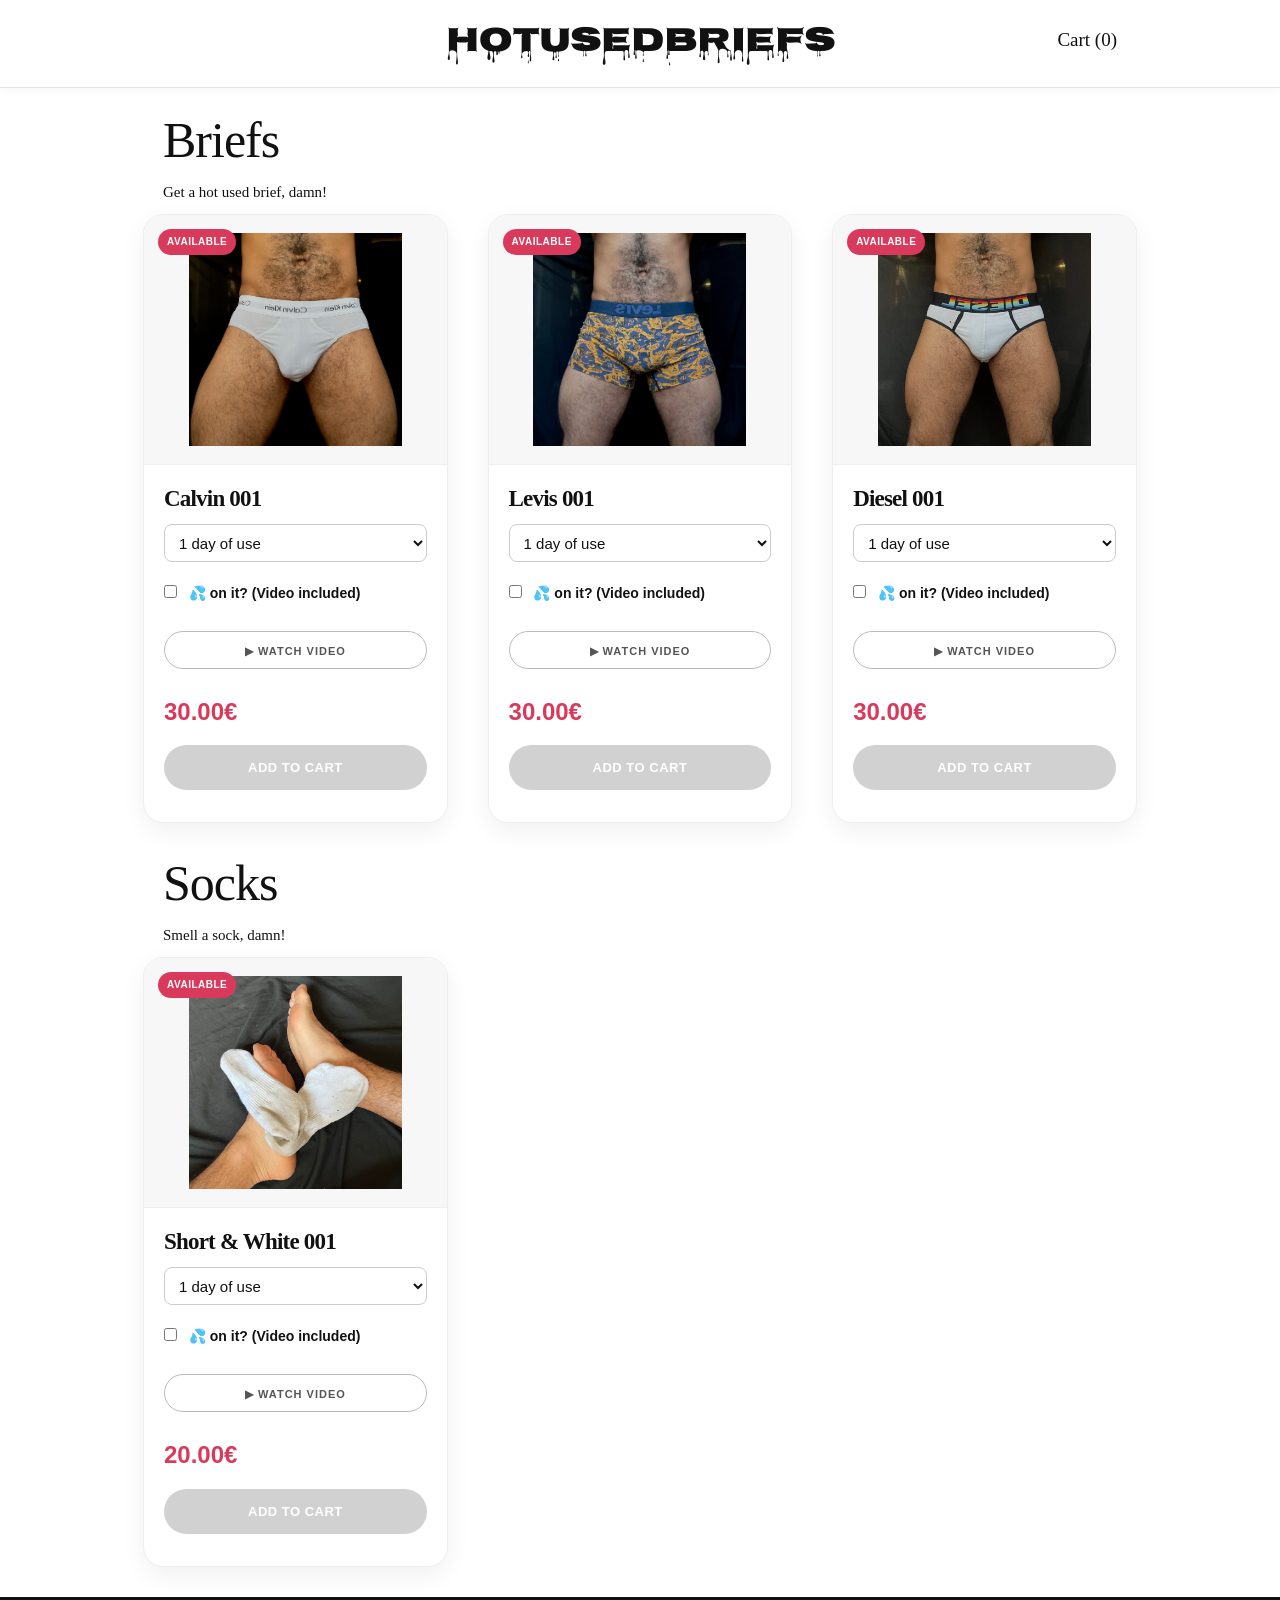
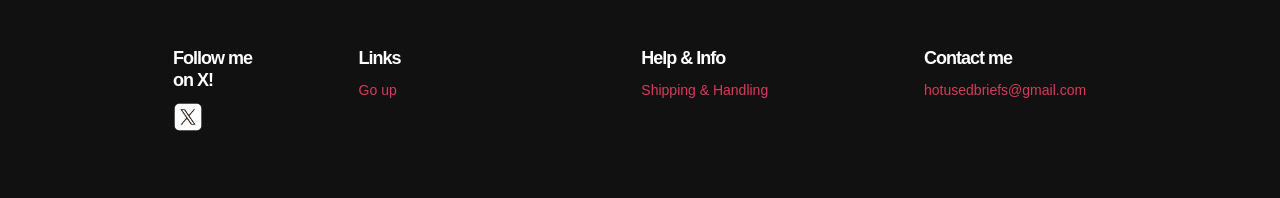
<file: index.html>
<!DOCTYPE html>
<html lang="en">

    <head>
        <meta charset="UTF-8">
        <meta name="viewport" content="width=device-width, initial-scale=1.0">
        <meta http-equiv="X-UA-Compatible" content="ie=edge">
        <title>hotusedbriefs</title>
        <link rel="icon" href="./img/briefs.png" type="image/png">

        <meta property="og:title" content="hotusedbriefs">
        <meta property="og:description" content="Get a hot used brief, damn!">
        <meta property="og:image" content="https://hotusedbriefs.com/img/briefs.png">
        <meta property="og:url" content="https://www.hotusedbriefs.com">
        <meta property="og:type" content="website">

        <link rel="preload" href="./css/normalize.css" as="style">
        <link rel="stylesheet" href="./css/normalize.css">
        <link rel="preload" href="./css/skeleton.css" as="style">
        <link rel="stylesheet" href="./css/skeleton.css">
        <link rel="stylesheet" href="./css/custom.css">
        <link rel="preconnect" href="https://fonts.googleapis.com">
        <link rel="preconnect" href="https://fonts.gstatic.com" crossorigin>
        <link href="https://fonts.googleapis.com/css2?family=Nosifer&display=swap" rel="stylesheet">
        
    </head>

    <body>
        <header class="header">
            <div class="container">
                <div class="header-content">
                    <h1 class="logo-text">HOTUSEDBRIEFS</h1>
                    <div class="cart">
                        <a href="#" id="mostrar-carrito">Cart (<span id="cantidad-carrito">0</span>)</a>
                        <div id="carrito" class="cart-dropdown">
                            <h4>My cart</h4>
                            <table id="lista-carrito">
                                <tbody></tbody>
                            </table>
                            <p id="mensaje-vacio" style="display: none;">The cart is empty.</p>
                            <div id="total-carrito" style="display: none;">
                                <p>Subtotal: <span id="total-precio">0.00€</span></p>
                            </div>
                            <div id="gastos-envio" style="display: none;">
                                <p>Shipping & Handling: <span id="total-envio">10.00€</span></p>
                            </div>
                            <div id="total-real-carrito" style="display: none;">
                                <p>Total: <span id="total-real">0.00€</span></p>
                            </div>
                            <a href="#" id="vaciar-carrito" class="button">Empty cart</a>
                            <a href="#" id="proceder-compra" class="button">Buy</a>
                            <p id="aviso-correos">By making a purchase, you agree to receive emails from hotusedbriefs@gmail.com</p>
                        </div>
                    </div>
                </div>
            </div>
        </header>

        <div id="lista-cursos" class="container">
            <div class="row"></div>

            <div class="row" style="margin-left:20px;">
                <h1 style="font-family: 'Impact';">Briefs</h1>
                <p style="font-family: Georgia; margin-top: -10px;">Get a hot used brief, damn!</p>
            </div>

            <div class="row" style="margin-top: -60px;">
               <div class="four columns">
                    <div class="card" style="height: 100%;">
                        <img src="./img/calvin001.jpg" class="imagen-curso u-full-width" 
                        onmouseout="this.src='./img/calvin001.jpg';"
                        onmouseover="this.src='./img/calvin001_over.jpg';">

                        <div class="info-card">
                            <h4>Calvin 001</h4>
                            <select class="opcion-dias">
                                <option value="30">1 day of use</option>
                                <option value="40">3 days of use</option>
                                <option value="60">7 days of use</option>
                            </select>

                            <label>
                                <input type="checkbox" class="opcion-extra">
                                💦 on it? (Video included)
                            </label>

                            <button
                                type="button"
                                class="button abrir-video"
                                data-video="./video/calvin001.mp4">
                                ▶ Watch video
                            </button>

                            <p class="precio">
                                <span class="u-pull-right precio-final">
                                    30.00€
                                </span>
                            </p>

                            <a href="#" class="u-full-width button-primary button input agregar-carrito" data-id="001">
                                Add to cart
                            </a>
                        </div>
                    </div>
                </div>

                <div class="four columns">
                    <div class="card" style="height: 100%;">
                        <img src="./img/levis001.jpg" class="imagen-curso u-full-width" 
                        onmouseout="this.src='./img/levis001.jpg';"
                        onmouseover="this.src='./img/levis001_over.jpg';">

                        <div class="info-card">
                            <h4>Levis 001</h4>
                            <select class="opcion-dias">
                                <option value="30">1 day of use</option>
                                <option value="40">3 days of use</option>
                                <option value="60">7 days of use</option>
                            </select>

                            <label>
                                <input type="checkbox" class="opcion-extra">
                                💦 on it? (Video included)
                            </label>

                            <button
                                type="button"
                                class="button abrir-video"
                                data-video="./video/levis001.mp4">
                                ▶ Watch video
                            </button>

                            <p class="precio">
                                <span class="u-pull-right precio-final">
                                    30.00€
                                </span>
                            </p>

                            <a href="#" class="u-full-width button-primary button input agregar-carrito" data-id="002">
                                Add to cart
                            </a>
                        </div>
                    </div>
                </div>

                <div class="four columns">
                    <div class="card" style="height: 100%;">
                        <img src="./img/diesel001.jpg" class="imagen-curso u-full-width" 
                        onmouseout="this.src='./img/diesel001.jpg';"
                        onmouseover="this.src='./img/diesel001_over.jpg';">

                        <div class="info-card">
                            <h4>Diesel 001</h4>
                            <select class="opcion-dias">
                                <option value="30">1 day of use</option>
                                <option value="40">3 days of use</option>
                                <option value="60">7 days of use</option>
                            </select>

                            <label>
                                <input type="checkbox" class="opcion-extra">
                                💦 on it? (Video included)
                            </label>

                            <button
                                type="button"
                                class="button abrir-video"
                                data-video="./video/diesel001.mp4">
                                ▶ Watch video
                            </button>

                            <p class="precio">
                                <span class="u-pull-right precio-final">
                                    30.00€
                                </span>
                            </p>

                            <a href="#" class="u-full-width button-primary button input agregar-carrito" data-id="003">
                                Add to cart
                            </a>
                        </div>
                    </div>
                </div>

            </div>
                
            <div class="row" style="margin-left:20px;">
                <h1 style="font-family: 'Impact';">Socks</h1>
                <p style="font-family: Georgia; margin-top: -10px;">Smell a sock, damn!</p>
            </div>

            <div class="row" style="margin-top: -60px;">
               <div class="four columns">
                    <div class="card" style="height: 100%;">
                        <img src="./img/shortwhite001.jpg" class="imagen-curso u-full-width" 
                        onmouseout="this.src='./img/shortwhite001.jpg';"
                        onmouseover="this.src='./img/shortwhite001_over.jpg';">

                        <div class="info-card">
                            <h4>Short & White 001</h4>
                            <select class="opcion-dias">
                                <option value="20">1 day of use</option>
                                <option value="30">3 days of use</option>
                                <option value="50">7 days of use</option>
                            </select>

                            <label>
                                <input type="checkbox" class="opcion-extra">
                                💦 on it? (Video included)
                            </label>

                            <button
                                type="button"
                                class="button abrir-video"
                                data-video="./video/shortwhite001.mp4">
                                ▶ Watch video
                            </button>

                            <p class="precio">
                                <span class="u-pull-right precio-final">
                                    20.00€
                                </span>
                            </p>

                            <a href="#" class="u-full-width button-primary button input agregar-carrito" data-id="004">
                                Add to cart
                            </a>
                        </div>
                    </div>
                </div>
                </div>

        </div>

        <footer id="footer" class="footer">
            <div class="container">
                <div class="row">
                    <div>
                        <nav id="principal">
                            <h2>Follow me on X!</h2>
                            <a class="enlace" href="https://www.x.com/hotusedbriefs" target="_blank">
                                <img src="./img/x-logo.png" alt="X" style="width: 30px; height: 30px;">
                              </a>
                        </nav>
                    </div>
                    <div class="four columns">
                        <nav id="secundaria">
                            <h2>Links</h2>
                            <a class="enlace" href="#">Go up</a>
                        </nav>
                    </div>
                    <div class="four columns">
                        <nav id="secundaria">
                            <h2>Help & Info</h2>
                            <a class="enlace" href="./info/envio/">Shipping & Handling</a>
                        </nav>
                    </div>
                    <div class="four columns">
                        <nav id="secundaria">
                            <h2>Contact me</h2>
                            <a class="enlace" href="mailto:hotusedbriefs@gmail.com">hotusedbriefs@gmail.com</a>
                        </nav>
                    </div>
                </div>
            </div>


        </footer>

        <div id="videoModal" class="video-modal">
            <div class="video-modal-content">
                <span id="cerrarVideo" class="cerrar-video">&times;</span>

                <video id="videoPlayer" controls muted playsinline style="width:100%;">
                    <source src="" type="video/mp4">
                </video>
            </div>
        </div>

        <script src="./js/app.js"></script>

    </body>

</html>
</file>
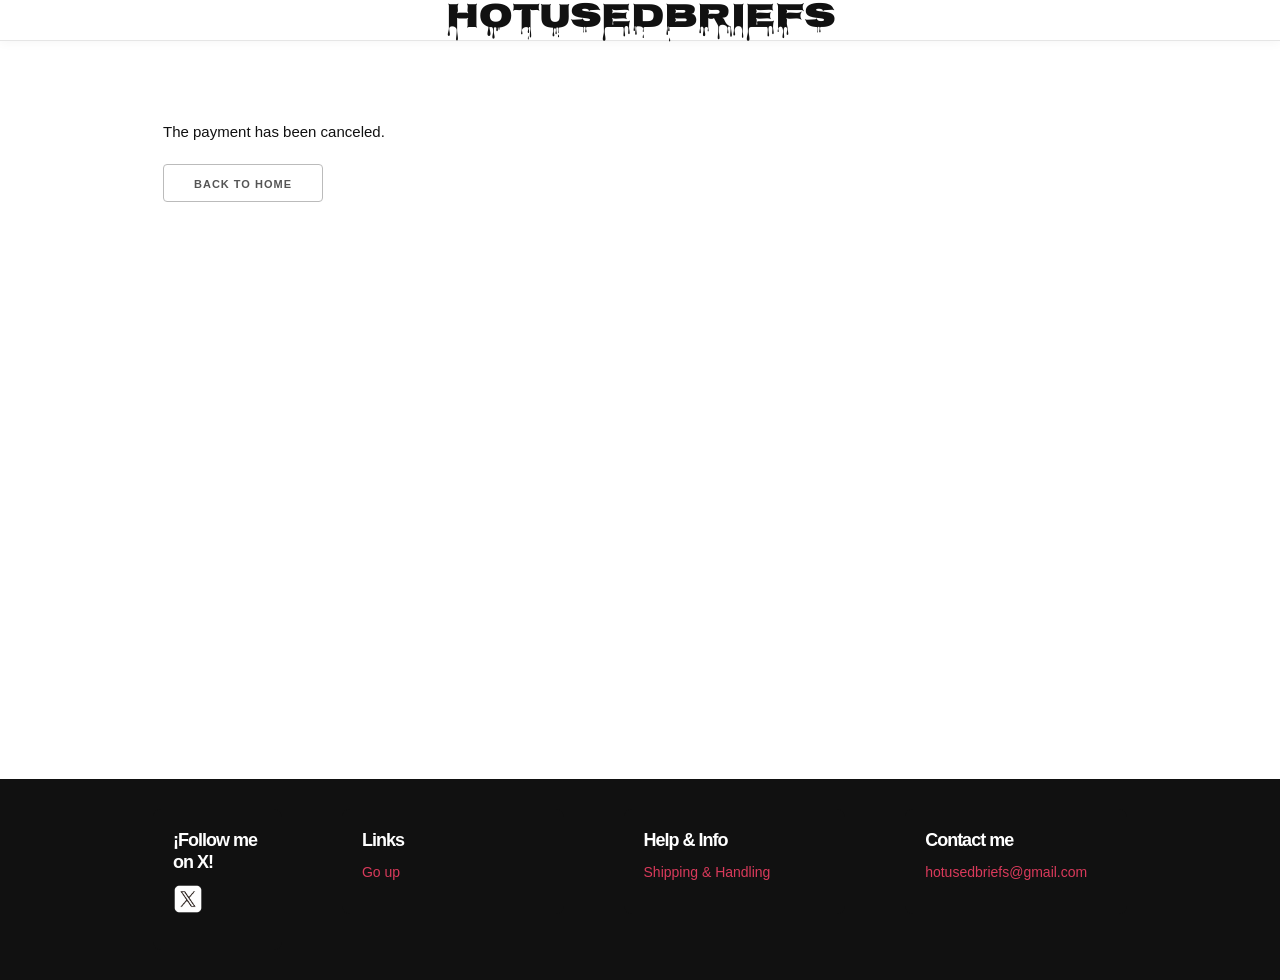
<file: cancel/index.html>
<!DOCTYPE html>
<html lang="en">

    <head>
        <meta charset="UTF-8">
        <meta name="viewport" content="width=device-width, initial-scale=1.0">
        <meta http-equiv="X-UA-Compatible" content="ie=edge">
        <title>Payment cancelled</title>
        <link rel="icon" href="/img/briefs.png" type="image/png">
        <link rel="preload" href="/css/normalize.css" as="style">
        <link rel="stylesheet" href="/css/normalize.css">
        <link rel="preload" href="/css/skeleton.css" as="style">
        <link rel="stylesheet" href="/css/skeleton.css">
        <link rel="stylesheet" href="/css/custom.css">
        <link rel="preconnect" href="https://fonts.googleapis.com">
        <link rel="preconnect" href="https://fonts.gstatic.com" crossorigin>
        <link href="https://fonts.googleapis.com/css2?family=Nosifer&display=swap" rel="stylesheet">
    </head>

    <body>
        <header class="header">
            <div class="container">
                <div class="header-content">
                    <h1 class="logo-text">HOTUSEDBRIEFS</h1>
                </div>
            </div>
        </header>

        <div class="container"><div class="message">The payment has been canceled. <br>
            <button onclick="window.location.href='/';">Back to Home</button></div>
        </div>

                <footer id="footer" class="footer">
            <div class="container">
                <div class="row">
                    <div>
                        <nav id="principal">
                            <h2>¡Follow me on X!</h2>
                            <a class="enlace" href="https://www.x.com/hotusedbriefs" target="_blank">
                                <img src="/img/x-logo.png" alt="X" style="width: 30px; height: 30px;">
                              </a>
                        </nav>
                    </div>
                    <div class="four columns">
                        <nav id="secundaria">
                            <h2>Links</h2>
                            <a class="enlace" href="#">Go up</a>
                        </nav>
                    </div>
                    <div class="four columns">
                        <nav id="secundaria">
                            <h2>Help & Info</h2>
                            <a class="enlace" href="/info/envio/">Shipping & Handling</a>
                        </nav>
                    </div>
                    <div class="four columns">
                        <nav id="secundaria">
                            <h2>Contact me</h2>
                            <a class="enlace" href="mailto:hotusedbriefs@gmail.com">hotusedbriefs@gmail.com</a>
                        </nav>
                    </div>
                </div>
            </div>
        </footer>

        <script src="/js/app.js"></script>

    </body>

</html>
</file>
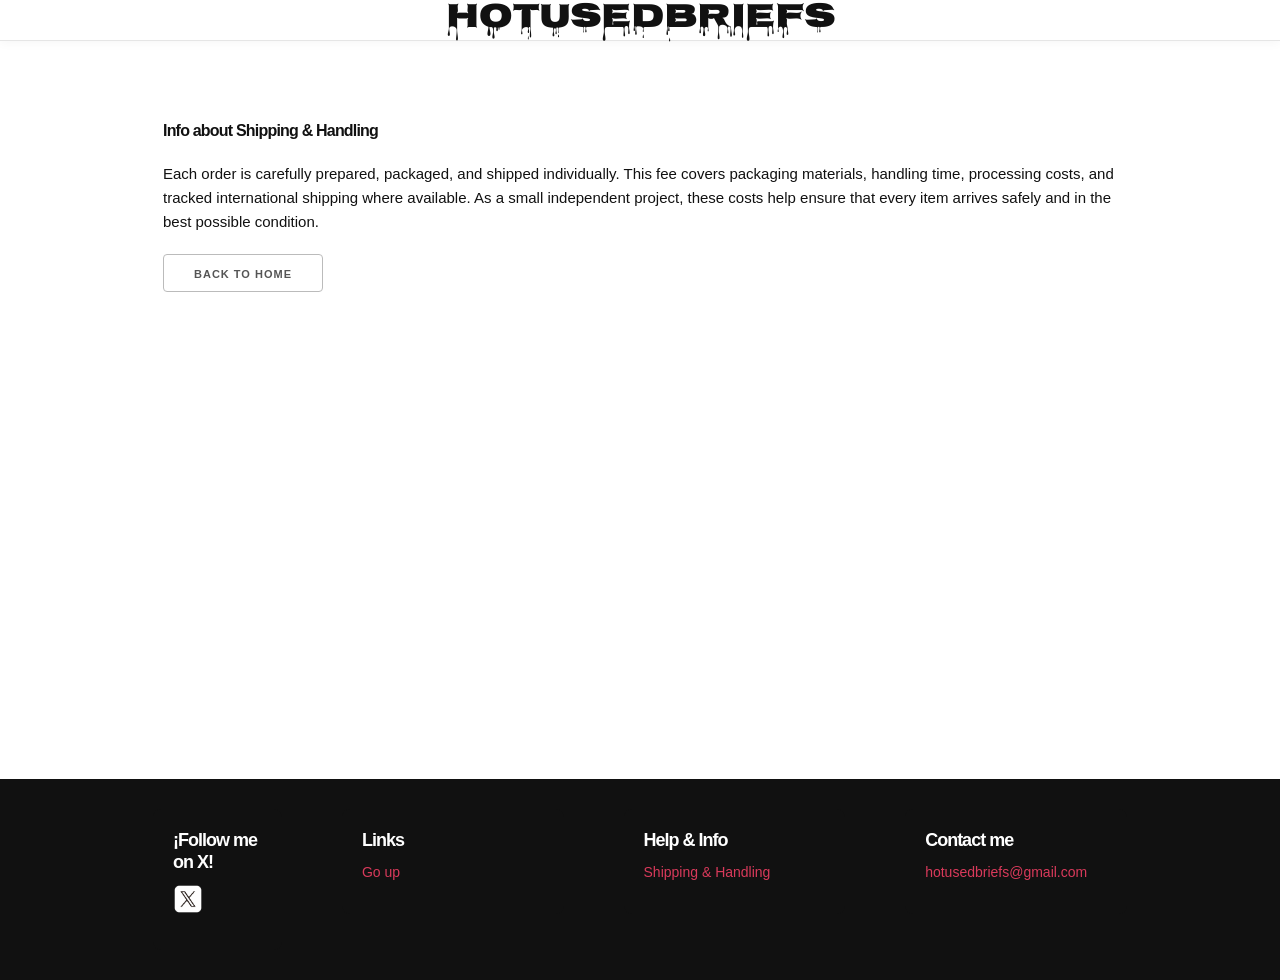
<file: info/envio/index.html>
<!DOCTYPE html>
<html lang="en">

    <head>
        <meta charset="UTF-8">
        <meta name="viewport" content="width=device-width, initial-scale=1.0">
        <meta http-equiv="X-UA-Compatible" content="ie=edge">
        <title>Info</title>
        <link rel="icon" href="/img/briefs.png" type="image/png">
        <link rel="preload" href="/css/normalize.css" as="style">
        <link rel="stylesheet" href="/css/normalize.css">
        <link rel="preload" href="/css/skeleton.css" as="style">
        <link rel="stylesheet" href="/css/skeleton.css">
        <link rel="stylesheet" href="/css/custom.css">
        <link rel="preconnect" href="https://fonts.googleapis.com">
        <link rel="preconnect" href="https://fonts.gstatic.com" crossorigin>
        <link href="https://fonts.googleapis.com/css2?family=Nosifer&display=swap" rel="stylesheet">
    </head>

    <body>
        <header class="header">
            <div class="container">
                <div class="header-content">
                    <h1 class="logo-text">HOTUSEDBRIEFS</h1>
                </div>
            </div>
        </header>

        <div class="container">
            <div class="message">
                <h4>Info about Shipping & Handling</h4>
                Each order is carefully prepared, packaged, and shipped individually. This fee covers packaging materials, handling time, processing costs, and tracked international shipping where available. As a small independent project, these costs help ensure that every item arrives safely and in the best possible condition. <br>
            <button onclick="window.location.href='/';">Back to Home</button></div>
        </div>

                <footer id="footer" class="footer">
            <div class="container">
                <div class="row">
                    <div>
                        <nav id="principal">
                            <h2>¡Follow me on X!</h2>
                            <a class="enlace" href="https://www.x.com/hotusedbriefs" target="_blank">
                                <img src="/img/x-logo.png" alt="X" style="width: 30px; height: 30px;">
                              </a>
                        </nav>
                    </div>
                    <div class="four columns">
                        <nav id="secundaria">
                            <h2>Links</h2>
                            <a class="enlace" href="#">Go up</a>
                        </nav>
                    </div>
                    <div class="four columns">
                        <nav id="secundaria">
                            <h2>Help & Info</h2>
                            <a class="enlace" href="">Shipping & Handling</a>
                        </nav>
                    </div>
                    <div class="four columns">
                        <nav id="secundaria">
                            <h2>Contact me</h2>
                            <a class="enlace" href="mailto:hotusedbriefs@gmail.com">hotusedbriefs@gmail.com</a>
                        </nav>
                    </div>
                </div>
            </div>
        </footer>

        <script src="/js/app.js"></script>

    </body>

</html>
</file>
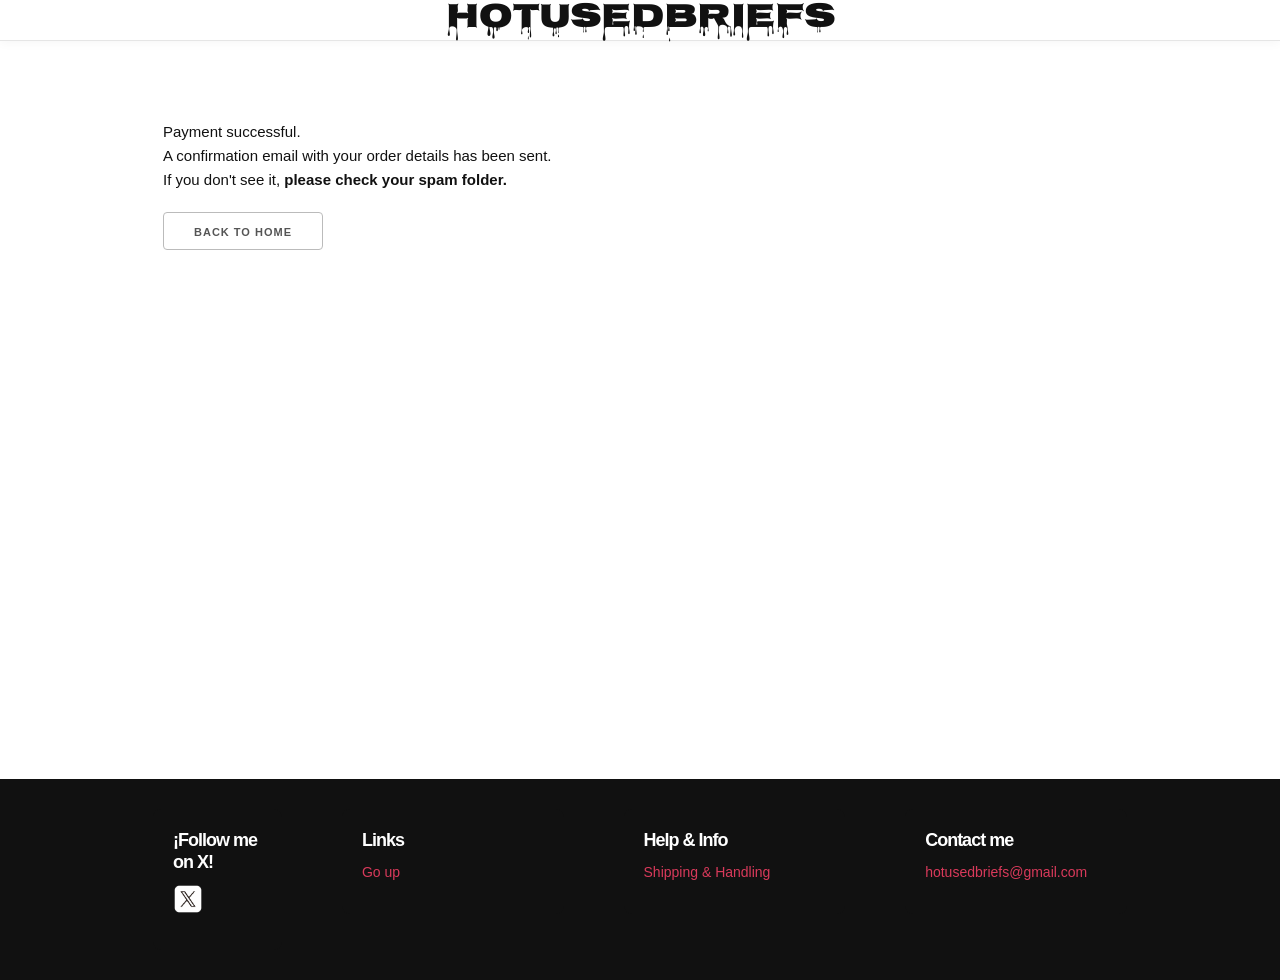
<file: success/pago/index.html>
<!DOCTYPE html>
<html lang="en">

    <head>
        <meta charset="UTF-8">
        <meta name="viewport" content="width=device-width, initial-scale=1.0">
        <meta http-equiv="X-UA-Compatible" content="ie=edge">
        <title>Payment successfull</title>
        <link rel="icon" href="/img/briefs.png" type="image/png">

        <link rel="preload" href="/css/normalize.css" as="style">
        <link rel="stylesheet" href="/css/normalize.css">
        <link rel="preload" href="/css/skeleton.css" as="style">
        <link rel="stylesheet" href="/css/skeleton.css">
        <link rel="stylesheet" href="/css/custom.css">
        <link rel="preconnect" href="https://fonts.googleapis.com">
        <link rel="preconnect" href="https://fonts.gstatic.com" crossorigin>
        <link href="https://fonts.googleapis.com/css2?family=Nosifer&display=swap" rel="stylesheet">
    </head>

    <body>
        <header class="header">
            <div class="container">
                <div class="header-content">
                    <h1 class="logo-text">HOTUSEDBRIEFS</h1>
                </div>
            </div>
        </header>

        <div class="container"><div class="message">Payment successful. <br>
A confirmation email with your order details has been sent. <br>
If you don't see it, <strong>please check your spam folder.</strong> <br>
            <button onclick="window.location.href='/';">Back to Home</button></div>
        </div>

                <footer id="footer" class="footer">
            <div class="container">
                <div class="row">
                    <div>
                        <nav id="principal">
                            <h2>¡Follow me on X!</h2>
                            <a class="enlace" href="https://www.x.com/hotusedbriefs" target="_blank">
                                <img src="/img/x-logo.png" alt="X" style="width: 30px; height: 30px;">
                              </a>
                        </nav>
                    </div>
                    <div class="four columns">
                        <nav id="secundaria">
                            <h2>Links</h2>
                            <a class="enlace" href="#">Go up</a>
                        </nav>
                    </div>
                    <div class="four columns">
                        <nav id="secundaria">
                            <h2>Help & Info</h2>
                            <a class="enlace" href="/info/envio/">Shipping & Handling</a>
                        </nav>
                    </div>
                    <div class="four columns">
                        <nav id="secundaria">
                            <h2>Contact me</h2>
                            <a class="enlace" href="mailto:hotusedbriefs@gmail.com">hotusedbriefs@gmail.com</a>
                        </nav>
                    </div>
                </div>
            </div>
        </footer>

        <script src="/js/app.js"></script>

    </body>

</html>
</file>
<file: css/skeleton.css>
/*
* Skeleton V2.0.4
* Copyright 2014, Dave Gamache
* www.getskeleton.com
* Free to use under the MIT license.
* http://www.opensource.org/licenses/mit-license.php
* 12/29/2014
*/


/* Table of contents
––––––––––––––––––––––––––––––––––––––––––––––––––
- Grid
- Base Styles
- Typography
- Links
- Buttons
- Forms
- Lists
- Code
- Tables
- Spacing
- Utilities
- Clearing
- Media Queries
*/


/* Grid
–––––––––––––––––––––––––––––––––––––––––––––––––– */
.container {
  position: relative;
  width: 100%;
  max-width: 960px;
  margin: 0 auto;
  padding: 0 20px;
  box-sizing: border-box; }
.column,
.columns {
  width: 100%;
  float: left;
  box-sizing: border-box; }

/* For devices larger than 400px */
@media (min-width: 400px) {
  .container {
    width: 85%;
    padding: 0; }
}

/* For devices larger than 550px */
@media (min-width: 550px) {
  .container {
    width: 80%; }
  .column,
  .columns {
    margin-left: 4%; }
  .column:first-child,
  .columns:first-child {
    margin-left: 0; }

  .one.column,
  .one.columns                    { width: 4.66666666667%; }
  .two.columns                    { width: 13.3333333333%; }
  .three.columns                  { width: 22%;            }
  .four.columns                   { width: 30.6666666667%; }
  .five.columns                   { width: 39.3333333333%; }
  .six.columns                    { width: 48%;            }
  .seven.columns                  { width: 56.6666666667%; }
  .eight.columns                  { width: 65.3333333333%; }
  .nine.columns                   { width: 74.0%;          }
  .ten.columns                    { width: 82.6666666667%; }
  .eleven.columns                 { width: 91.3333333333%; }
  .twelve.columns                 { width: 100%; margin-left: 0; }

  .one-third.column               { width: 30.6666666667%; }
  .two-thirds.column              { width: 65.3333333333%; }

  .one-half.column                { width: 48%; }

  /* Offsets */
  .offset-by-one.column,
  .offset-by-one.columns          { margin-left: 8.66666666667%; }
  .offset-by-two.column,
  .offset-by-two.columns          { margin-left: 17.3333333333%; }
  .offset-by-three.column,
  .offset-by-three.columns        { margin-left: 26%;            }
  .offset-by-four.column,
  .offset-by-four.columns         { margin-left: 34.6666666667%; }
  .offset-by-five.column,
  .offset-by-five.columns         { margin-left: 43.3333333333%; }
  .offset-by-six.column,
  .offset-by-six.columns          { margin-left: 52%;            }
  .offset-by-seven.column,
  .offset-by-seven.columns        { margin-left: 60.6666666667%; }
  .offset-by-eight.column,
  .offset-by-eight.columns        { margin-left: 69.3333333333%; }
  .offset-by-nine.column,
  .offset-by-nine.columns         { margin-left: 78.0%;          }
  .offset-by-ten.column,
  .offset-by-ten.columns          { margin-left: 86.6666666667%; }
  .offset-by-eleven.column,
  .offset-by-eleven.columns       { margin-left: 95.3333333333%; }

  .offset-by-one-third.column,
  .offset-by-one-third.columns    { margin-left: 34.6666666667%; }
  .offset-by-two-thirds.column,
  .offset-by-two-thirds.columns   { margin-left: 69.3333333333%; }

  .offset-by-one-half.column,
  .offset-by-one-half.columns     { margin-left: 52%; }

}


/* Base Styles
–––––––––––––––––––––––––––––––––––––––––––––––––– */
/* NOTE
html is set to 62.5% so that all the REM measurements throughout Skeleton
are based on 10px sizing. So basically 1.5rem = 15px :) */
html {
  font-size: 62.5%; }
body {
  font-size: 1.5em; /* currently ems cause chrome bug misinterpreting rems on body element */
  line-height: 1.6;
  font-weight: 400;
  font-family: "Raleway", "HelveticaNeue", "Helvetica Neue", Helvetica, Arial, sans-serif;
  color: #222; }


/* Typography
–––––––––––––––––––––––––––––––––––––––––––––––––– */
h1, h2, h3, h4, h5, h6 {
  margin-top: 0;
  margin-bottom: 2rem;
  font-weight: 300; }
h1 { font-size: 4.0rem; line-height: 1.2;  letter-spacing: -.1rem;}
h2 { font-size: 3.6rem; line-height: 1.25; letter-spacing: -.1rem; }
h3 { font-size: 3.0rem; line-height: 1.3;  letter-spacing: -.1rem; }
h4 { font-size: 2.4rem; line-height: 1.35; letter-spacing: -.08rem; }
h5 { font-size: 1.8rem; line-height: 1.5;  letter-spacing: -.05rem; }
h6 { font-size: 1.5rem; line-height: 1.6;  letter-spacing: 0; }

/* Larger than phablet */
@media (min-width: 550px) {
  h1 { font-size: 5.0rem; }
  h2 { font-size: 4.2rem; }
  h3 { font-size: 3.6rem; }
  h4 { font-size: 3.0rem; }
  h5 { font-size: 2.4rem; }
  h6 { font-size: 1.5rem; }
}

p {
  margin-top: 0; }


/* Links
–––––––––––––––––––––––––––––––––––––––––––––––––– */
a {
  color: whitesmoke; }
a:hover {
  color: #D1D1D1; }


/* Buttons
–––––––––––––––––––––––––––––––––––––––––––––––––– */
.button,
button,
input[type="submit"],
input[type="reset"],
input[type="button"] {
  display: inline-block;
  height: 38px;
  padding: 0 30px;
  color: #555;
  text-align: center;
  font-size: 11px;
  font-weight: 600;
  line-height: 38px;
  letter-spacing: .1rem;
  text-transform: uppercase;
  text-decoration: none;
  white-space: nowrap;
  background-color: transparent;
  border-radius: 4px;
  border: 1px solid #bbb;
  cursor: pointer;
  box-sizing: border-box; }
.button:hover,
button:hover,
input[type="submit"]:hover,
input[type="reset"]:hover,
input[type="button"]:hover,
.button:focus,
button:focus,
input[type="submit"]:focus,
input[type="reset"]:focus,
input[type="button"]:focus {
  color: #333;
  border-color: #888;
  outline: 0; }
.button.button-primary,
button.button-primary,
input[type="submit"].button-primary,
input[type="reset"].button-primary,
input[type="button"].button-primary {
  color: #FFF;
  background-color: #D1D1D1;
  border-color: #D1D1D1; }
.button.button-primary:hover,
button.button-primary:hover,
input[type="submit"].button-primary:hover,
input[type="reset"].button-primary:hover,
input[type="button"].button-primary:hover,
.button.button-primary:focus,
button.button-primary:focus,
input[type="submit"].button-primary:focus,
input[type="reset"].button-primary:focus,
input[type="button"].button-primary:focus {
  color: #FFF;
  background-color: #bbb;
  border-color: #bbb; }


/* Forms
–––––––––––––––––––––––––––––––––––––––––––––––––– */
input[type="email"],
input[type="number"],
input[type="search"],
input[type="text"],
input[type="tel"],
input[type="url"],
input[type="password"],
textarea,
select {
  height: 38px;
  padding: 6px 10px; /* The 6px vertically centers text on FF, ignored by Webkit */
  background-color: #fff;
  border: 1px solid #D1D1D1;
  border-radius: 4px;
  box-shadow: none;
  box-sizing: border-box; }
/* Removes awkward default styles on some inputs for iOS */
input[type="email"],
input[type="number"],
input[type="search"],
input[type="text"],
input[type="tel"],
input[type="url"],
input[type="password"],
textarea {
  -webkit-appearance: none;
     -moz-appearance: none;
          appearance: none; }
textarea {
  min-height: 65px;
  padding-top: 6px;
  padding-bottom: 6px; }
input[type="email"]:focus,
input[type="number"]:focus,
input[type="search"]:focus,
input[type="text"]:focus,
input[type="tel"]:focus,
input[type="url"]:focus,
input[type="password"]:focus,
textarea:focus,
select:focus {
  border: 1px solid #33C3F0;
  outline: 0; }
label,
legend {
  display: block;
  margin-bottom: .5rem;
  font-weight: 600; }
fieldset {
  padding: 0;
  border-width: 0; }
input[type="checkbox"],
input[type="radio"] {
  display: inline; }
label > .label-body {
  display: inline-block;
  margin-left: .5rem;
  font-weight: normal; }


/* Lists
–––––––––––––––––––––––––––––––––––––––––––––––––– */
ul {
  list-style: circle inside; }
ol {
  list-style: decimal inside; }
ol, ul {
  padding-left: 0;
  margin-top: 0; }
ul ul,
ul ol,
ol ol,
ol ul {
  margin: 1.5rem 0 1.5rem 3rem;
  font-size: 90%; }
li {
  margin-bottom: 1rem; }


/* Code
–––––––––––––––––––––––––––––––––––––––––––––––––– */
code {
  padding: .2rem .5rem;
  margin: 0 .2rem;
  font-size: 90%;
  white-space: nowrap;
  background: #F1F1F1;
  border: 1px solid #E1E1E1;
  border-radius: 4px; }
pre > code {
  display: block;
  padding: 1rem 1.5rem;
  white-space: pre; }


/* Tables
–––––––––––––––––––––––––––––––––––––––––––––––––– */
th,
td {
  padding: 12px 15px;
  text-align: left;
  border-bottom: 1px solid #E1E1E1; }
th:first-child,
td:first-child {
  padding-left: 0; }
th:last-child,
td:last-child {
  padding-right: 0; }


/* Spacing
–––––––––––––––––––––––––––––––––––––––––––––––––– */
button,
.button {
  margin-bottom: 1rem; }
input,
textarea,
select,
fieldset {
  margin-bottom: 1.5rem; }
pre,
blockquote,
dl,
figure,
table,
p,
ul,
ol,
form {
  margin-bottom: 2.5rem; }

.agregar-carrito {
    text-align: center;
}

/* Utilities
–––––––––––––––––––––––––––––––––––––––––––––––––– */
.u-full-width {
  width: 100%;
  box-sizing: border-box; }
.u-max-full-width {
  max-width: 100%;
  box-sizing: border-box; }
.u-pull-right {
  float: right; }
.u-pull-left {
  float: left; }


/* Misc
–––––––––––––––––––––––––––––––––––––––––––––––––– */
hr {
  margin-top: 3rem;
  margin-bottom: 3.5rem;
  border-width: 0;
  border-top: 1px solid #E1E1E1; }


/* Clearing
–––––––––––––––––––––––––––––––––––––––––––––––––– */

/* Self Clearing Goodness */
.container:after,
.row:after,
.u-cf {
  content: "";
  display: table;
  clear: both; }


/* Media Queries
–––––––––––––––––––––––––––––––––––––––––––––––––– */
/*
Note: The best way to structure the use of media queries is to create the queries
near the relevant code. For example, if you wanted to change the styles for buttons
on small devices, paste the mobile query code up in the buttons section and style it
there.
*/


/* Larger than mobile */
@media (min-width: 400px) {}

/* Larger than phablet (also point when grid becomes active) */
@media (min-width: 550px) {}

/* Larger than tablet */
@media (min-width: 750px) {}

/* Larger than desktop */
@media (min-width: 1000px) {}

/* Larger than Desktop HD */
@media (min-width: 1200px) {}
</file>
<file: css/custom.css>
html {
    font-size: 62.5%;
}

html, body {
    min-height: 100vh;
    margin: 0;
}

body {
    padding-top: 80px;
    background-color: #ffffff;
    display: flex;
    flex-direction: column;
    font-family: Arial, Helvetica, sans-serif;
    color: #111111;
}

h2 {
    font-size: 3rem;
}

h4 {
    font-size: 16px;
    font-weight: 700;
}

/* HEADER */

.header {
    position: fixed;
    top: 0;
    left: 0;
    width: 100%;
    background: #ffffff;
    padding: 20px 0;
    z-index: 1000;
    border-bottom: 1px solid #e5e5e5;
    box-shadow: 0 2px 10px rgba(0, 0, 0, 0.04);
}

.container {
    max-width: 1200px;
    margin: 0 auto;
    padding: 0 15px;
}

.header-content {
    display: flex;
    justify-content: space-between;
    align-items: center;
}

.logo {
    max-height: 50px;
    margin-left: 20px;
    margin-top: -5px;
}

/* CARRITO */

.cart {
    position: relative;
    margin-top: -5px;
    padding-bottom: 12px;
}

#mostrar-carrito {
    text-decoration: none;
    color: #111111;
    display: flex;
    justify-content: center;
    margin-top: 10px;
    margin-right: 20px;
    font-size: 1.9rem;
    font-family: "Bodoni MT", serif;
}

#mostrar-carrito:hover {
    color: #D93A5B;
}

/* IMPORTANTE: aquí está el carrito oculto */

#carrito {
    display: none;
    position: absolute;
    right: 0;
    top: 100%;
    z-index: 9999;
    background-color: #ffffff;
    padding: 20px;
    min-height: 100px;
    width: 500px;
    max-width: 90vw;
    max-height: 80vh;
    overflow-y: auto;
    overflow-x: hidden;
    border-radius: 16px;
    box-shadow: 0 8px 30px rgba(0, 0, 0, 0.18);
    box-sizing: border-box;
}

/* IMPORTANTE: esto hace que aparezca al pasar por encima */

.cart:hover #carrito,
#carrito:hover {
    display: block;
}

#lista-carrito {
    width: 100%;
}

#lista-carrito table,
#lista-carrito tbody,
#lista-carrito tr,
#lista-carrito td {
    max-width: 100%;
}

#aviso-correos {
    font-size: 10px;
    text-align: center;
    margin-top: 5px;
}

.borrar-curso {
    background-color: #111111;
    border-radius: 100%;
    padding: 5px 9px;
    text-decoration: none;
    text-align: center;
    color: white;
    font-weight: bold;
}

.borrar-curso:hover {
    background-color: #D93A5B;
}

ul {
    list-style: none;
}

.disminuir-cantidad,
.aumentar-cantidad {
    font-size: 12px;
    padding: 2px 6px;
    width: 30px;
    height: 30px;
    line-height: 16px;
    text-align: center;
    border-radius: 6px;
    border: 1px solid #cccccc;
    background-color: #ffffff;
    cursor: pointer;
}

.disminuir-cantidad:hover,
.aumentar-cantidad:hover {
    background-color: #111111;
    color: white;
}

#gastos-envio {
    margin-top: 0;
}

#seleccion-pais {
    margin-top: -20px;
}

#total-real-carrito {
    margin-top: -20px;
    font-weight: bold;
    font-size: 2rem;
    color: #111111;
}

.vacio {
    padding: 10px;
    background-color: #D93A5B;
    text-align: center;
    border-radius: 10px;
    color: white;
}

/* CONTENIDO */

.contenido-hero {
    margin-top: 80px;
    color: white;
}

.contenido-hero form {
    position: relative;
    margin-bottom: 0;
}

.contenido-hero form #buscador {
    height: 50px;
    margin-bottom: 0;
}

.contenido-hero form .submit-buscador {
    position: absolute;
    right: 0;
    top: 0;
    height: 100%;
    padding: 0;
    display: block;
    text-indent: -9999px;
    width: 50px;
    background-image: url(../img/lupa.png);
    background-position: right center;
    background-repeat: no-repeat;
    border: none;
}

.barra {
    padding: 20px 0;
    background: #f7f7f7;
}

.barra p {
    margin: 0;
    color: #111111;
}

#lista-cursos {
    flex: 1;
}

#lista-cursos .row {
    margin-bottom: 30px;
}

/* TARJETAS PRODUCTO */

.card {
    position: relative;
    text-align: center;
    margin-top: 15px;
    background: #ffffff;
    border: 1px solid #eeeeee;
    border-radius: 20px;
    overflow: hidden;
    box-shadow: 0 8px 25px rgba(0, 0, 0, 0.06);
    transition: transform 0.25s ease, box-shadow 0.25s ease;
    height: 100%;
}

.card:hover {
    transform: translateY(-6px);
    box-shadow: 0 14px 35px rgba(0, 0, 0, 0.12);
}

.card::before {
    content: "AVAILABLE";
    position: absolute;
    top: 14px;
    left: 14px;
    background: #D93A5B;
    color: white;
    font-size: 10px;
    font-weight: bold;
    padding: 5px 9px;
    border-radius: 999px;
    letter-spacing: 0.5px;
    z-index: 2;
}

.imagen-curso {
    width: 100%;
    height: 250px;
    display: block;
    object-fit: contain;
    background: #f7f7f7;
    padding: 18px;
    box-sizing: border-box;
    border-bottom: 1px solid #eeeeee;
}

.info-card {
    padding: 18px 20px 22px;
}

.info-card h4 {
    font-family: "Bodoni MT", serif;
    font-size: 2.3rem;
    color: #111111;
    margin-bottom: 8px;
}

.info-card p,
.card h4 {
    margin-bottom: 5px;
}

.info-card p {
    font-size: 14px;
    color: #555555;
}

.info-card .precio {
    text-decoration: none;
    font-size: 18px;
    margin: 14px 0;
}

.info-card .precio span {
    float: none;
    display: inline-block;
    font-weight: 700;
    font-size: 2.4rem;
    color: #D93A5B;
}

/* OPCIONES PRODUCTO */

.opciones-producto {
    display: block;
    margin: 12px 0;
    position: relative;
    z-index: 5;
}

.opciones-producto label {
    display: block;
    margin-bottom: 10px;
    font-size: 14px;
    color: #111111;
}

.opciones-producto select,
.opcion-dias {
    width: 100%;
    height: 38px;
    margin-top: 5px;
    margin-bottom: 10px;
    border-radius: 8px;
    border: 1px solid #cccccc;
    padding: 0 10px;
    background: white;
    box-sizing: border-box;
}

.checkbox-label,
.info-card label {
    cursor: pointer;
    display: block;
    font-size: 14px;
    margin: 10px 0;
}

.checkbox-label input,
.info-card label input {
    display: inline-block;
    width: auto;
    height: auto;
    margin-right: 8px;
    position: relative;
    z-index: 10;
    pointer-events: auto;
}

/* BOTONES */

.agregar-carrito {
    display: flex !important;
    justify-content: center;
    align-items: center;
    text-align: center;
    white-space: normal;
    min-height: 45px;
    height: auto;
    line-height: 1.2;
    margin-top: 14px;
    background-color: #111111;
    color: white;
    border: none;
    border-radius: 999px;
    font-size: 13px;
    letter-spacing: 0.5px;
    font-weight: bold;
    text-decoration: none;
    transition: background-color 0.2s ease, transform 0.2s ease;
}

.agregar-carrito:hover {
    background-color: #D93A5B;
    color: white;
    transform: scale(1.02);
}

.abrir-video {
    width: 100%;
    border-radius: 999px;
    margin-top: 8px;
}

/* SOLD OUT */

.agregar-carrito.sold,
.agregar-carrito.sold-out,
.agregar-carrito[disabled] {
    background-color: #D93A5B !important;
    color: white !important;
    cursor: not-allowed;
    pointer-events: none;
}

/* MENSAJES */

.container .message {
    margin: 40px 20px 20px 20px;
}

.container .message button {
    margin-top: 20px;
}

/* MODAL VIDEO */

.video-modal {
    display: none;
    position: fixed;
    z-index: 99999;
    left: 0;
    top: 0;
    width: 100%;
    height: 100%;
    background: rgba(0,0,0,0.85);
}

.video-modal-content {
    position: relative;
    width: 90%;
    max-width: 800px;
    margin: 60px auto;
    background: white;
    padding: 15px;
    border-radius: 12px;
}

.cerrar-video {
    position: absolute;
    top: -45px;
    right: 0;
    font-size: 40px;
    color: white;
    cursor: pointer;
    font-weight: bold;
}

/* FOOTER */

.footer {
    background-color: #111111;
    color: white;
    margin-top: auto;
    padding: 30px 0;
}

.footer .container .row {
    display: flex;
    justify-content: space-between;
    margin: 0;
}

.footer nav {
    flex: 1;
    padding: 20px;
    background-color: #111111;
    border-radius: 8px;
    box-sizing: border-box;
    margin: 0 10px;
}

.footer h2 {
    margin-bottom: 10px;
    font-size: 18px;
    font-weight: bold;
    color: white;
}

.footer p {
    margin-bottom: 10px;
    font-size: 14px;
    color: #f1f1f1;
}

.footer .enlace,
.enlace {
    display: block;
    margin-bottom: 10px;
    font-size: 14px;
    color: #D93A5B;
    text-decoration: none;
}

.enlace:hover,
.footer .enlace:hover {
    text-decoration: underline;
}

/* RESPONSIVE */

@media (min-width: 550px) {
    .card {
        text-align: left;
    }
}

@media (max-width: 768px) {
    body {
        padding-top: 75px;
    }

    .logo-text {
        font-size: clamp(1.6rem, 4vw, 3.5rem);
    }
    
    #carrito {
        width: 90vw;
        right: -10px;
    }

    .header h1 {
        font-size: 2.5rem;
    }

    .footer .container .row {
        flex-direction: column;
    }

    .footer nav {
        margin: 5px 0;
    }

    .imagen-curso {
        height: 230px;
    }
}

@media (max-width: 480px) {
    .logo {
        max-height: 42px;
        margin-left: 10px;
    }

    .logo-text {
        font-size: clamp(1.6rem, 4vw, 3.5rem);
    }

    .header h1 {
        font-size: 2.5rem;
    }

    #mostrar-carrito {
        margin-right: 10px;
        font-size: 1.6rem;
    }

    .info-card h4 {
        font-size: 2.1rem;
    }

    .imagen-curso {
        height: 220px;
    }

    .footer .container .row {
        flex-direction: column;
    }
}

.card {
    position: relative;
}

.mensaje-carrito {
    position: absolute;
    bottom: 70px;
    left: 50%;
    transform: translateX(-50%);
    background: #111;
    color: white;
    padding: 8px 14px;
    border-radius: 999px;
    font-size: 1.2rem;
    font-weight: bold;
    z-index: 20;
    animation: fadeIn .2s ease;
}

@keyframes fadeIn {
    from {
        opacity: 0;
        transform: translateX(-50%) translateY(10px);
    }
    to {
        opacity: 1;
        transform: translateX(-50%) translateY(0);
    }
}

/* HEADER DESKTOP */

.header-content {
    position: relative;
    display: flex;
    justify-content: space-between;
    align-items: center;
}

.logo-text {
    position: absolute;
    left: 50%;
    transform: translateX(-50%);
    margin: 0;
    font-family: 'Nosifer', cursive;
    font-size: 3.5rem;
    white-space: nowrap;
    color: #111;
}

/* MOBILE */

@media (max-width: 768px) {

    body {
        padding-top: 140px;
    }

    .header-content {
        display: flex;
        flex-wrap: wrap;
        justify-content: center;
        align-items: center;
    }

    .logo {
        order: 1;
        margin: 0;
        max-height: 36px;
    }

    .logo-text {
        order: 2;
        position: static;
        transform: none;
        width: 100%;
        text-align: center;
        font-size: 1.4rem;
        margin-top: 5px;
        letter-spacing: 0;
    }

    .cart {
        order: 3;
        width: 100%;
        text-align: center;
        margin-top: 5px;
        padding-bottom: 0;
    }

    #mostrar-carrito {
        justify-content: center;
        margin: 0;
        font-size: 1.5rem;
    }

    #carrito {
        left: 50%;
        right: auto;
        transform: translateX(-50%);
        width: 92vw;
    }
}

@media (max-width: 480px) {

    .logo-text {
        font-size: 1.1rem;
    }

    #mostrar-carrito {
        font-size: 1.3rem;
    }
}


@media (min-width: 769px) {

    .header-content {
        position: relative;
        display: flex;
        align-items: center;
    }

    .logo {
        margin-right: auto;
    }

    .cart {
        margin-left: auto;
        width: auto;
    }

    #mostrar-carrito {
        margin-right: 20px;
    }
}
</file>
